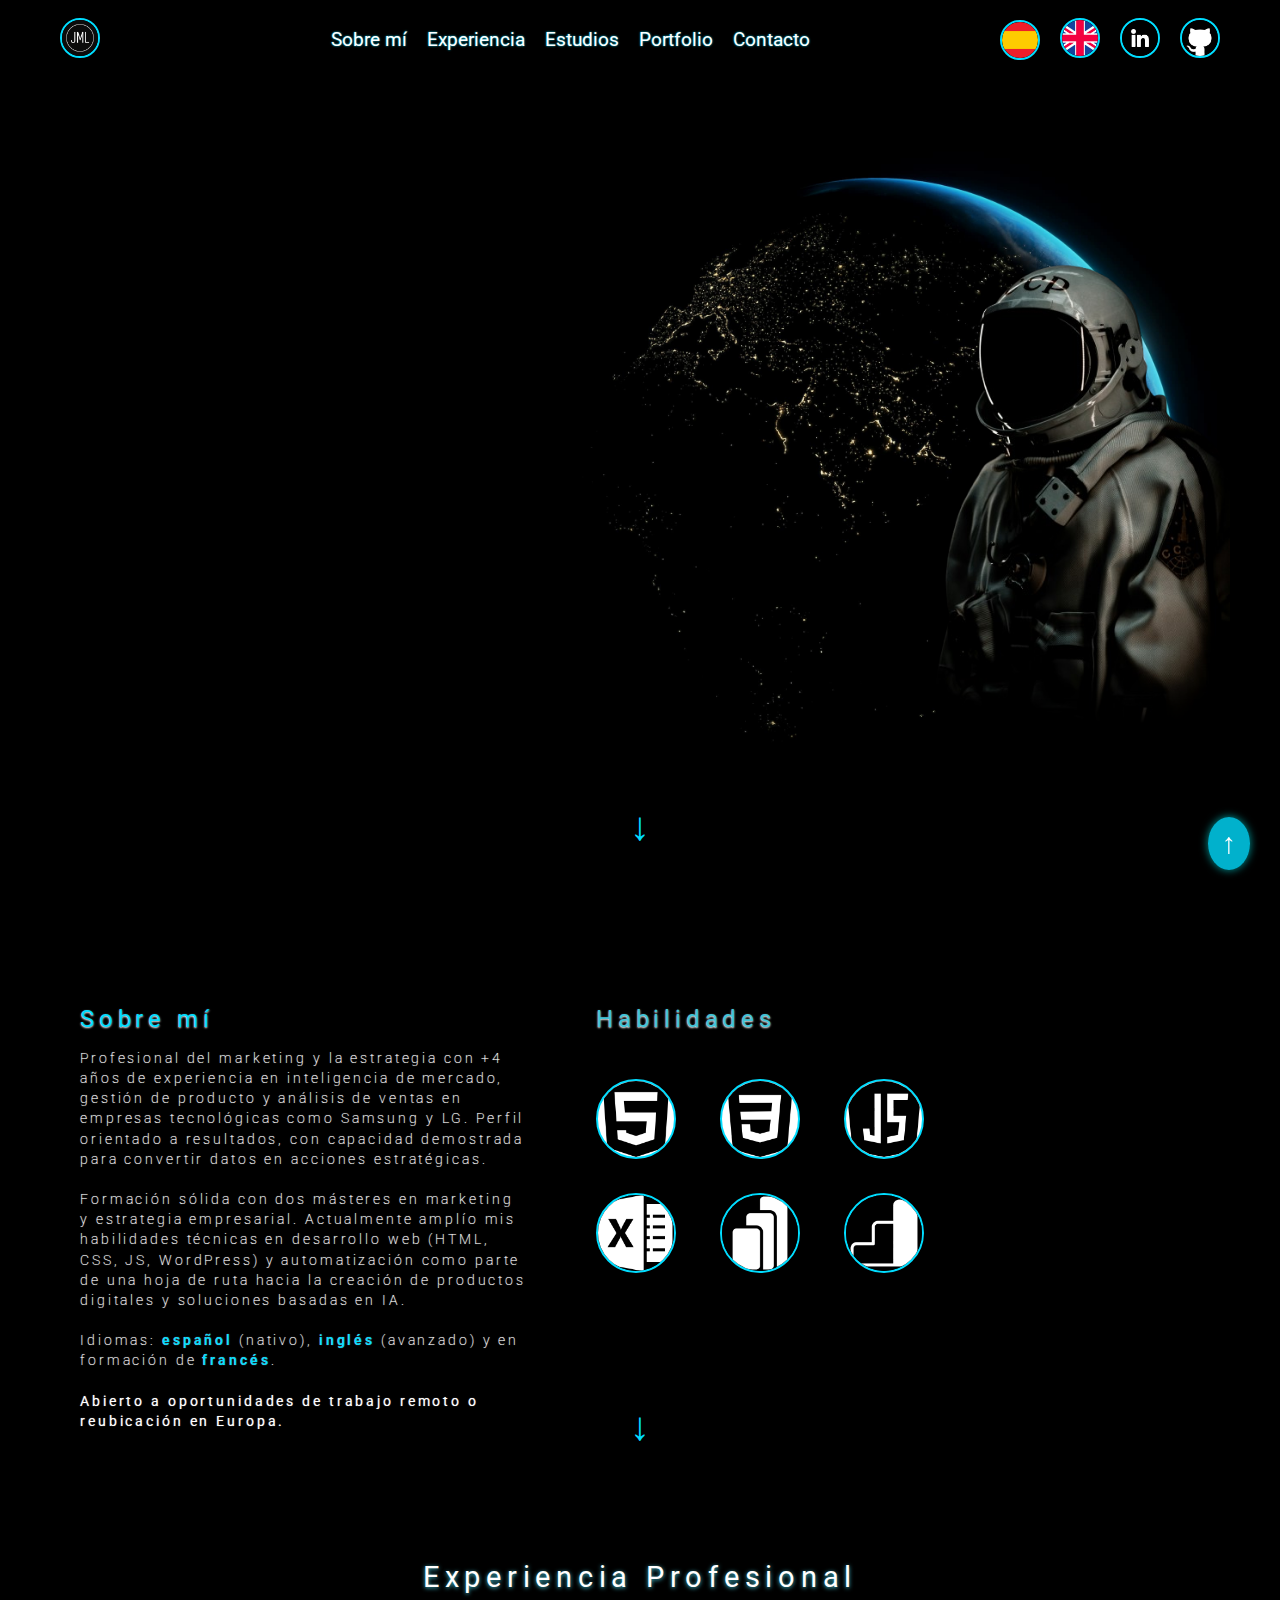
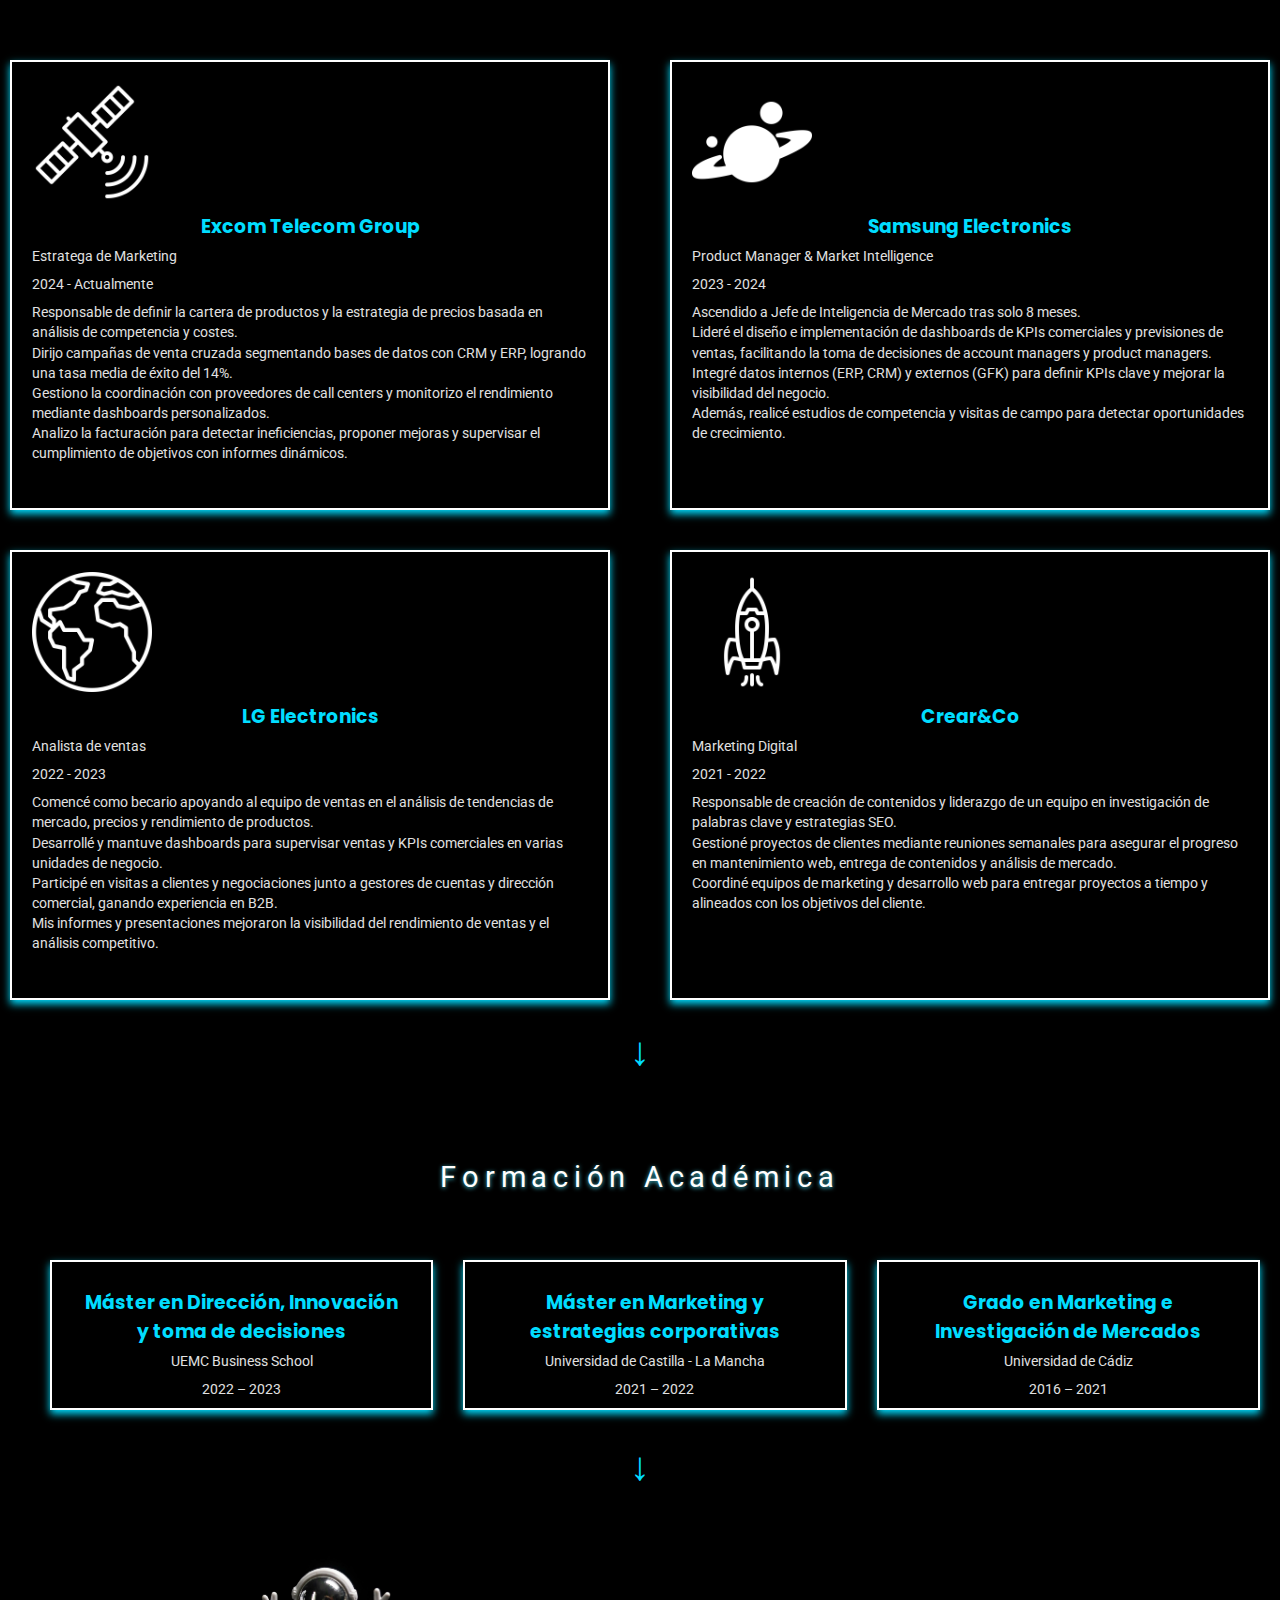
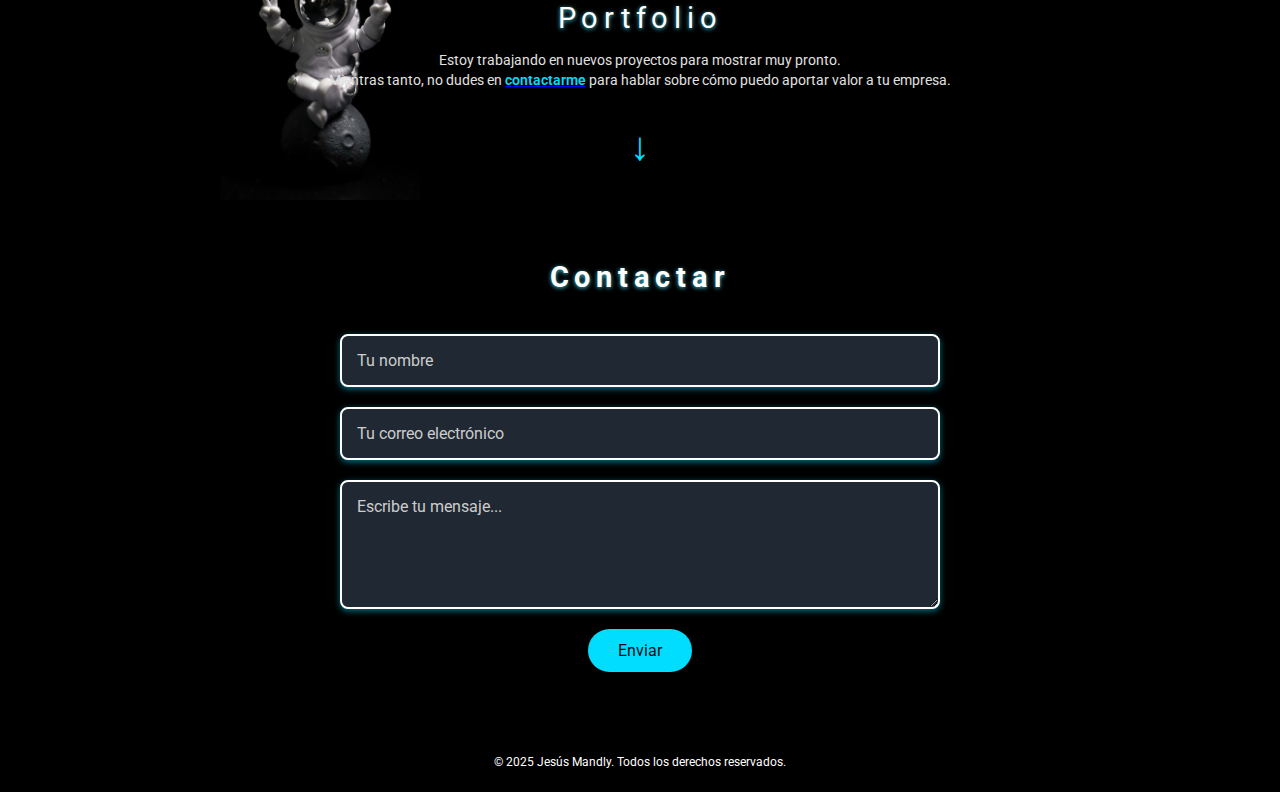
<file: index.html>
<!DOCTYPE html>
<html lang="es-ES" dir="ltr">
  <head>
    <meta charset="utf-8"/>
    <meta name="viewport" content="width=device-width, initial-scale=1.0"/>
    <meta name="theme-color" content="#000000"/>
    <title>Jesús Mandly Leal | CV</title>

    <link rel="preconnect" href="https://fonts.googleapis.com">
    <link rel="preconnect" href="https://fonts.gstatic.com" crossorigin>
    <link href="https://fonts.googleapis.com/css2?family=Poppins:ital,wght@0,100;0,200;0,300;0,400;0,500;0,600;0,700;0,800;0,900;1,100;1,200;1,300;1,400;1,500;1,600;1,700;1,800;1,900&family=Roboto:ital,wght@0,100..900;1,100..900&display=swap" rel="stylesheet">
    <link rel="stylesheet" type="text/css" href="css/cvjesusmandly.css"/>
    <link rel="icon" href="img/icons/jesúsmandlylealicono.png" type="image/x-icon"/>

    <meta name="description" content="Profesional del marketing y la estrategia con más de 4 años de experiencia en inteligencia de mercado, gestión de producto y análisis de ventas en compañías tecnológicas de primer nivel como Samsung y LG. Capacidad demostrada para analizar datos de rendimiento, detectar oportunidades de crecimiento y transformar los insights en acciones estratégicas." />
    <meta name="author" content="Jesús Mandly Leal"/>
    <meta name="keywords" content="Jesús Mandly Leal, CV, Market Intelligence, Product Manager, Marketing digital, Estrategias de marketing, Desarrollo web" />

    <meta property="og:title" content="Jesús Mandly Leal | CV" />
    <meta property="og:description" content="Estratega y analista de Marketing con +4 años de experiencia..." />
    <meta property="og:image" content="img/jesusmandly.png" />
    <meta property="og:url" content="#" />
    <meta property="og:type" content="website" />

  </head>
  
  <body>

      <header>
      <div class="icon_header">
        <img src="img/icons/jesúsmandlylealicono.png" alt="Logo de Jesús Mandly Leal" width="40"/>
      </div>

        <button class="menu-toggle" aria-label="Abrir menú de navegación" aria-expanded="false" aria-controls="main-navigation">☰</button>

      <div class="nav_header">
        <nav role="navigation" id="main-navigation">
          <div class="nav_menu">
          <ul>
            <li><a href="#sobremi" aria-label="Navega hacia la sección sobre mí del curriculum de Jesús Mandly">Sobre mí</a></li>
            <li><a href="#experiencia" aria-label="Navega hacia la sección experiencia del curriculum de Jesús Mandly">Experiencia</a></li>
            <li><a href="#estudios" aria-label="Navega hacia la sección estudios del curriculum de Jesús Mandly">Estudios</a></li>
            <li><a href="#portfolio" aria-label="Navega hacia la sección portfolio del curriculum de Jesús Mandly">Portfolio</a></li>
            <li><a href="#contactar" aria-label="Navega hacia la sección contactar del curriculum de Jesús Mandly">Contacto</a></li>
          </ul>
          </div>
        </nav>
      </div>

      <div class="socialicons_header">
        <img src="img/icons/espana.png" alt="bandera de España" width="40"/>
        <a href="EN-cvjesusmandly.html" target="_blank" rel="noopener noreferrer" aria-label="Traduce la web al inglés"><img src="img/icons/inglaterra.png" alt="bandera de Inglaterra" width="40"/></a>
        <a href="https://www.linkedin.com/in/jesusmandlyleal" target="_blank" rel="noopener noreferrer" aria-label="Navega hacia el perfil de Linkedin de Jesús Mandly Leal"><img src="img/icons/linkedin.png" alt="icono de linkedin" width="40"/></a>
        <a href="https://github.com/jesusmandly" target="_blank" rel="noopener noreferrer" aria-label="Navega hacia el perfil de Github de Jesús Mandly Leal"><img src="img/icons/github.png" alt="icono de Github" width="40"/></a>
      </div>
    </header>

    <main>
      <section id="inicio" class="herobox_inicio">
        <div class="textoandbuttons_hero">
        <h1>Hey, soy Jesús Mandly.</h1>
        <h2>Estratega de Marketing | Analista de datos | Desarrollo web</h2>
        <div class="hero_buttons">
          <a href="pdf/[ES] CV - Jesús Mandly Leal.pdf" aria-label="Descargar currículum español" class="boton_cv" download>Descargar CV (ES)</a>
          <a href="pdf/[EN] CV - Jesús Mandly Leal.pdf" aria-label="Descargar currículum inglés" class="boton_cv" download>Descargar CV (EN)</a>
          <a href="#contactar" aria-label="Navega hacia la sección contactar del curriculum de Jesús Mandly">Contactar</a>
        </div>
        </div>
        <div class="img_hero_astronaut">
          <img src="img/jesusmandly.png" alt="Foto de Jesús Mandly Leal con fondo espacial representando visión de futuro"/>
        </div>
        <a href="#sobremi" class="flecha_abajo_hero" aria-label="Navega hacia la sección Sobre mi">↓</a>
      </section> 
      <!-- FINAL DEL HERO Y DEL HEADER, COMIENZO DE LA SECCIÓN ABOUT ME -->
       <section id="sobremi">
          <div class="texto_sobremi">
            <h2>Sobre mí</h2>
              <p>Profesional del marketing y la estrategia con +4 años de experiencia en inteligencia de mercado, gestión de producto y análisis de ventas en empresas tecnológicas como Samsung y LG. Perfil orientado a resultados, con capacidad demostrada para convertir datos en acciones estratégicas.<br><br>

              Formación sólida con dos másteres en marketing y estrategia empresarial. Actualmente amplío mis habilidades técnicas en desarrollo web (HTML, CSS, JS, WordPress) y automatización como parte de una hoja de ruta hacia la creación de productos digitales y soluciones basadas en IA.<br><br>

              Idiomas: <span>español</span> (nativo), <span>inglés</span> (avanzado) y en formación de <span>francés</span>. <br><br><b>Abierto a oportunidades de trabajo remoto o reubicación en Europa.</b>
              </p>
           
          </div>
          <div class="habilidades_e_idiomas">
            <h2>Habilidades</h2>
            <div class="Iconos_lenguajesdesarrollo">
              <img src="img/icons/html.png" alt="Logo de HTML5" width="80"/>
              <img src="img/icons/css-3.png" alt="Logo de CSS" width="80"/>
              <img src="img/icons/java-script.png" alt="Logo de Javascript" width="80"/>
            </div>
            <div class="Iconos_herramientasanalisis">
              <img src="img/icons/excel.png" alt="Logo de Excel" width="80"/>
              <img src="img/icons/PowerBI.png" alt="Logo de PowerBI" width="80"/>
              <img src="img/icons/Google Analytics.png" alt="Logo de Google Analytics" width="80"/>
            </div>
          </div>
          <a href="#experiencia" class="flecha_abajo_sobremi" aria-label="Navega hacia la sección Experiencia">↓</a>
       </section>
       <!-- FINAL DE LA SECCIÓN ABOUT, COMIENZO DE LA SECCIÓN EXPERIENCIA -->
        <section id="experiencia">
          <h2>Experiencia Profesional</h2>
          <div class="grid_experiencia">
            <article class="card_experiencia_samsung">
             <img src="img/icons/Samsung.png" alt="Samsung Electronics"  loading="lazy">
             <div class="info_experiencia">
                <h3>Samsung Electronics</h3>
                <p class="puesto">Product Manager & Market Intelligence</p>
                <p class="fecha">2023 - 2024</p>
                <p class="descripcion">
                Ascendido a Jefe de Inteligencia de Mercado tras solo 8 meses. <br>
                Lideré el diseño e implementación de dashboards de KPIs comerciales y previsiones de ventas, facilitando la toma de decisiones de account managers y product managers. <br>
                Integré datos internos (ERP, CRM) y externos (GFK) para definir KPIs clave y mejorar la visibilidad del negocio. <br>
                Además, realicé estudios de competencia y visitas de campo para detectar oportunidades de crecimiento.
                </p>
              </div>
            </article>
            <article class="card_experiencia_lg">
              <img src="img/icons/LG.png" alt="LG Electronics"  loading="lazy">
              <div class="info_experiencia">
                <h3>LG Electronics</h3>
                <p class="puesto">Analista de ventas</p>
                <p class="fecha">2022 - 2023</p>
                <p class="descripcion">
                Comencé como becario apoyando al equipo de ventas en el análisis de tendencias de mercado, precios y rendimiento de productos.<br>
                Desarrollé y mantuve dashboards para supervisar ventas y KPIs comerciales en varias unidades de negocio.<br>
                Participé en visitas a clientes y negociaciones junto a gestores de cuentas y dirección comercial, ganando experiencia en B2B.<br>
                Mis informes y presentaciones mejoraron la visibilidad del rendimiento de ventas y el análisis competitivo.
                </p>
              </div>
            </article>
            <article class="card_experiencia_excom">
              <img src="img/icons/Excom.png" alt="Excom Telecom group"  loading="lazy">
              <div class="info_experiencia">
                <h3>Excom Telecom Group</h3>
                <p class="puesto">Estratega de Marketing</p>
                <p class="fecha">2024 - Actualmente</p>
                <p class="descripcion">
                Responsable de definir la cartera de productos y la estrategia de precios basada en análisis de competencia y costes.<br>
                Dirijo campañas de venta cruzada segmentando bases de datos con CRM y ERP, logrando una tasa media de éxito del 14%.<br>
                Gestiono la coordinación con proveedores de call centers y monitorizo el rendimiento mediante dashboards personalizados.<br>
                Analizo la facturación para detectar ineficiencias, proponer mejoras y supervisar el cumplimiento de objetivos con informes dinámicos.
                </p>
              </div>
            </article>
            <article class="card_experiencia_crear">
              <img src="img/icons/Crear&Co.png" alt="Crear&Co"  loading="lazy">
              <div class="info_experiencia">
                <h3>Crear&Co</h3>
                <p class="puesto">Marketing Digital</p>
                <p class="fecha">2021 - 2022</p>
                <p class="descripcion">
                Responsable de creación de contenidos y liderazgo de un equipo en investigación de palabras clave y estrategias SEO.<br>
                Gestioné proyectos de clientes mediante reuniones semanales para asegurar el progreso en mantenimiento web, entrega de contenidos y análisis de mercado.<br>
                Coordiné equipos de marketing y desarrollo web para entregar proyectos a tiempo y alineados con los objetivos del cliente.
                </p>
              </div>
            </article>
            <a href="#estudios" class="flecha_abajo_experiencia" aria-label="Navega hacia la sección Estudios">↓</a>
        </section>

        <section id="estudios">
          <h2>Formación Académica</h2>
          <div class="grid_estudios">
            <div class="card_estudio_1">
              <h3>Máster en Dirección, Innovación y toma de decisiones</h3>
              <p>UEMC Business School</p>
              <p class="año">2022 – 2023</p>
            </div>
            <div class="card_estudio_2">
              <h3>Máster en Marketing y estrategias corporativas</h3>
              <p>Universidad de Castilla - La Mancha</p>
              <p class="año">2021 – 2022</p>
            </div>
            <div class="card_estudio_3">
              <h3>Grado en Marketing e Investigación de Mercados</h3>
              <p>Universidad de Cádiz</p>
              <p class="año">2016 – 2021</p>
            </div>
          </div>
          <a href="#portfolio" class="flecha_abajo_estudios" aria-label="Navega hacia la sección Portfolio">↓</a>
        </section>

        <section id="portfolio">
          <h2>Portfolio</h2>
          <p>Estoy trabajando en nuevos proyectos para mostrar muy pronto.<br>Mientras tanto, no dudes en <a href="#contactar"><span>contactarme</span></a> para hablar sobre cómo puedo aportar valor a tu empresa.</p>
        <a href="#contactar" class="flecha_abajo_portfolio" aria-label="Navega hacia la sección Contactar">↓</a>
        </section>

        <section id="contactar">
          <h2>Contactar</h2>
          <form action="https://formspree.io/f/mpwrljlp" method="POST">
            <input type="text" name="name" placeholder="Tu nombre" required autocomplete="nombre">
            <input type="email" name="email" placeholder="Tu correo electrónico" required autocomplete="correo electrónico">
            <textarea name="message" rows="5" placeholder="Escribe tu mensaje..." required></textarea>
            <button type="submit">Enviar</button>
          </form>
        </section>

    </main>

    <a href="#inicio" class="flecha_arriba" aria-label="Volver arriba">
      ↑
    </a>
    
    <footer>
      <p><small>&copy; 2025 Jesús Mandly. Todos los derechos reservados.</small></p>
    </footer>

    <script>
      const toggle = document.querySelector('.menu-toggle');
      const nav = document.querySelector('.nav_header nav');

      toggle.addEventListener('click', () => {
      const isActive = nav.classList.toggle('active');
      toggle.setAttribute('aria-expanded', isActive);
      });
    </script>
  </body>

</html>
</file>
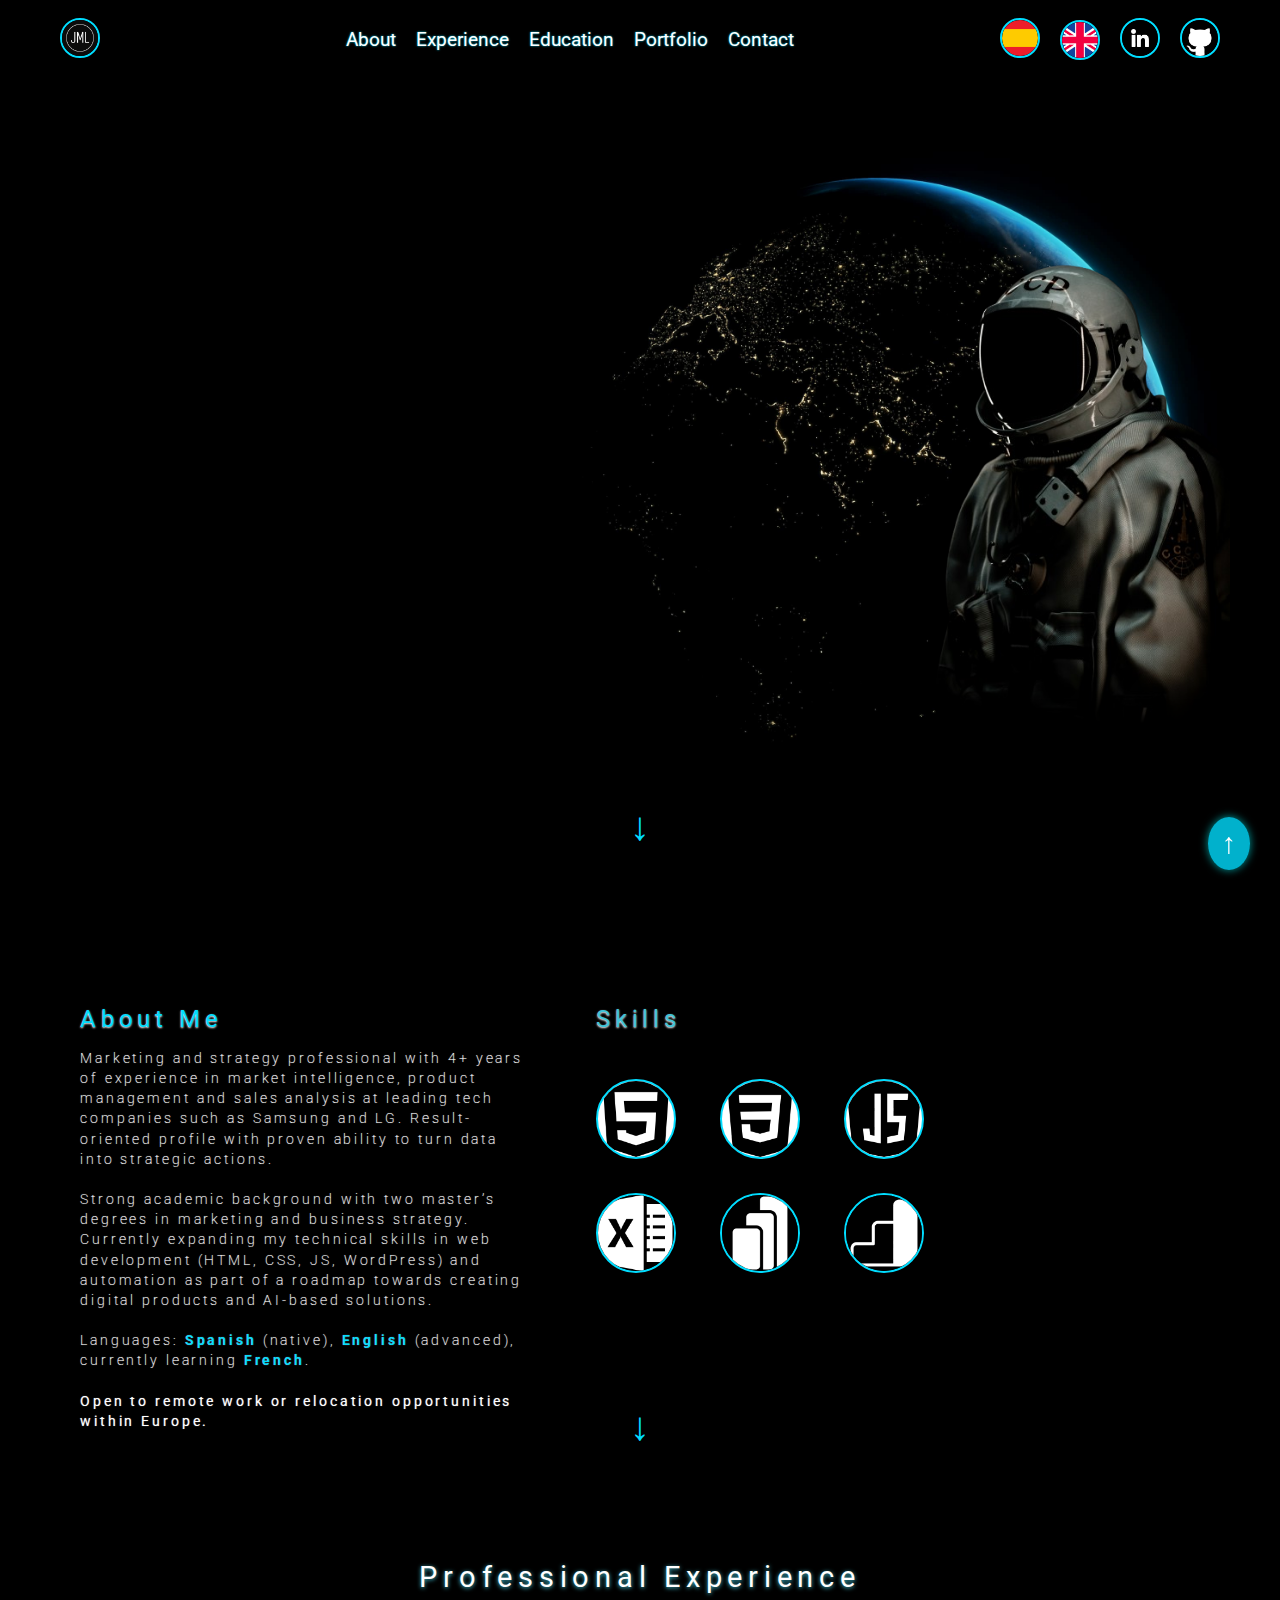
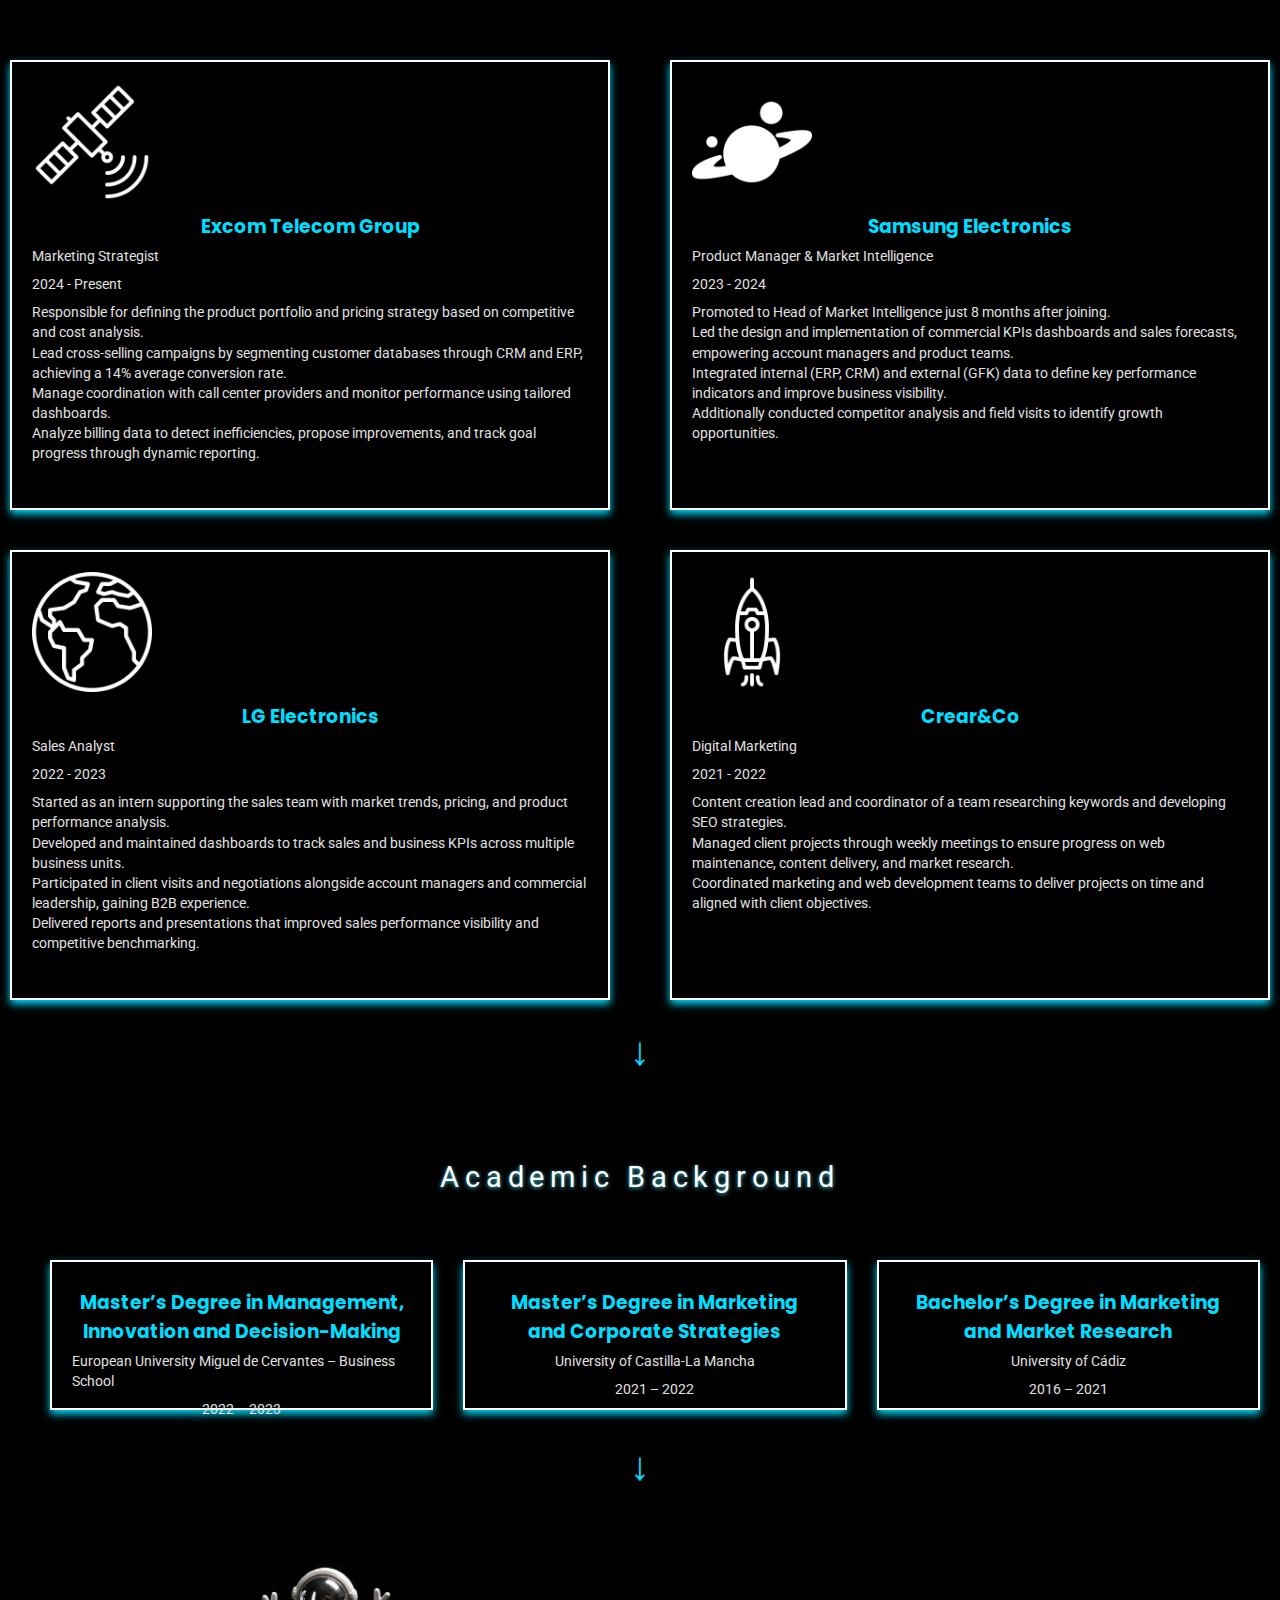
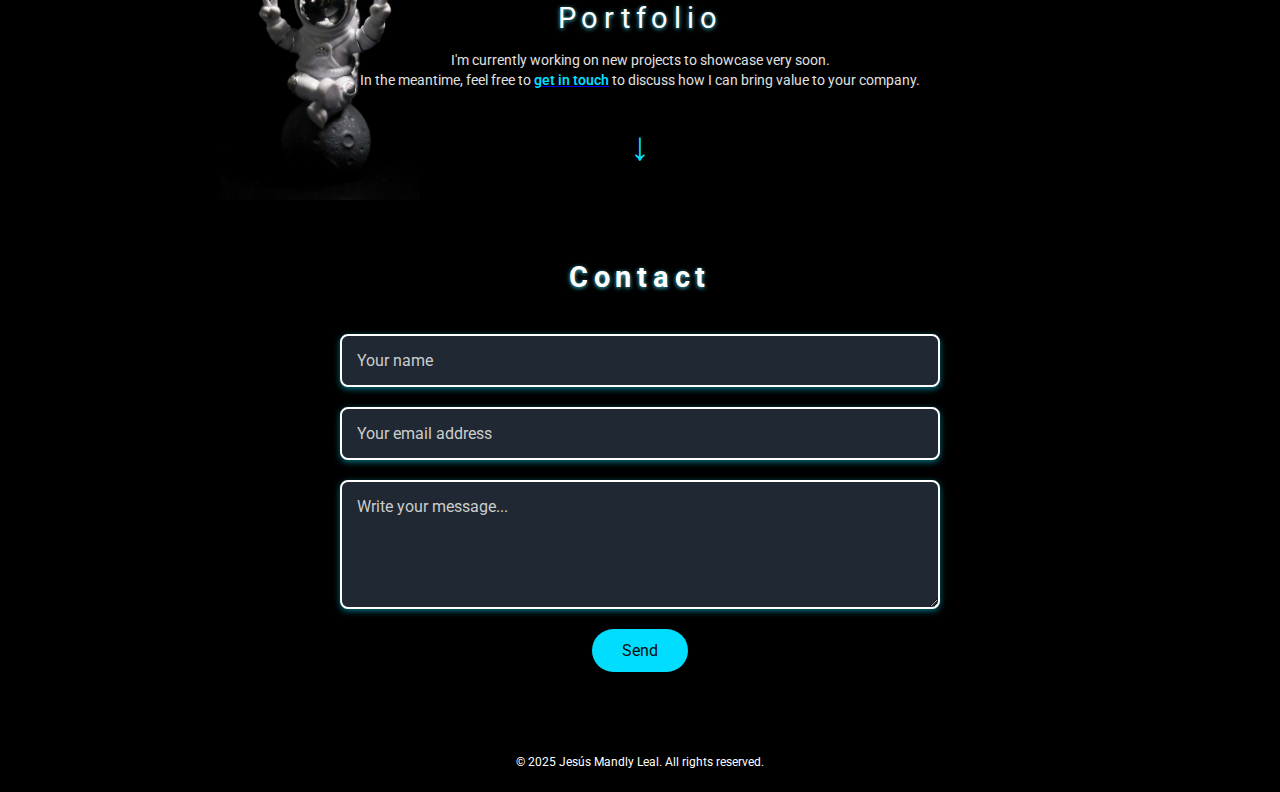
<file: EN-cvjesusmandly.html>
<!DOCTYPE html>
<html lang="en" dir="ltr">
  <head>
    <meta charset="utf-8"/>
    <meta name="viewport" content="width=device-width, initial-scale=1.0"/>
    <meta name="theme-color" content="#000000"/>
    <title>Jesús Mandly Leal | CV</title>

    <link rel="preconnect" href="https://fonts.googleapis.com">
    <link rel="preconnect" href="https://fonts.gstatic.com" crossorigin>
    <link href="https://fonts.googleapis.com/css2?family=Poppins:ital,wght@0,100;0,200;0,300;0,400;0,500;0,600;0,700;0,800;0,900;1,100;1,200;1,300;1,400;1,500;1,600;1,700;1,800;1,900&family=Roboto:ital,wght@0,100..900;1,100..900&display=swap" rel="stylesheet">
    <link rel="stylesheet" type="text/css" href="css/cvjesusmandly.css"/>
    <link rel="icon" href="img/icons/jesúsmandlylealicono.png" type="image/x-icon"/>

    <meta name="description" content="Marketing and strategy professional with over 4 years of experience in market intelligence, product management, and sales analysis at top tech companies like Samsung and LG. Proven ability to analyze performance data, identify growth opportunities, and turn insights into strategic actions." />
    <meta name="author" content="Jesús Mandly Leal"/>
    <meta name="keywords" content="Jesús Mandly Leal, CV, Market Intelligence, Product Manager, Digital Marketing, Marketing Strategies, Web Development" />
  
    <meta property="og:title" content="Jesús Mandly Leal | CV" />
    <meta property="og:description" content="Marketing and strategy professional with 4+ years of experience..." />
    <meta property="og:image" content="img/jesusmandly.png" />
    <meta property="og:url" content="#" />
    <meta property="og:type" content="website" />

  </head>
  
  <body>

      <header>
      <div class="icon_header">
        <img src="img/icons/jesúsmandlylealicono.png" alt="Jesús Mandly Leal logo" width="40"/>
      </div>

        <button class="menu-toggle" aria-label="Open navigation menu" aria-expanded="false" aria-controls="main-navigation">☰</button>

      <div class="nav_header">
        <nav role="navigation" id="main-navigation">
          <div class="nav_menu">
          <ul>
            <li><a href="#sobremi" aria-label="Navigate to the about section of Jesús Mandly's resume">About</a></li>
            <li><a href="#experiencia" aria-label="Navigate to the experience section of Jesús Mandly's resume">Experience</a></li>
            <li><a href="#estudios" aria-label="Navigate to the education section of Jesús Mandly's resume">Education</a></li>
            <li><a href="#portfolio" aria-label="Navigate to the portfolio section of Jesús Mandly's resume">Portfolio</a></li>
            <li><a href="#contactar" aria-label="Navigate to the contact section of Jesús Mandly's resume">Contact</a></li>
          </ul>
          </div>
        </nav>
      </div>

      <div class="socialicons_header">
        <a href="index.html" target="_blank" rel="noopener noreferrer" aria-label="Translate website to Spanish"><img src="img/icons/espana.png" alt="Spanish flag" width="40"/></a>
        <img src="img/icons/inglaterra.png" alt="English flag" width="40"/>
        <a href="https://www.linkedin.com/in/jesusmandlyleal" target="_blank" rel="noopener noreferrer" aria-label="Go to Jesús Mandly Leal's LinkedIn profile"><img src="img/icons/linkedin.png" alt="Linkedin icon" width="40"/></a>
        <a href="https://github.com/jesusmandly" target="_blank" rel="noopener noreferrer" aria-label="Go to Jesús Mandly Leal's Github profile"><img src="img/icons/github.png" alt="Github icon" width="40"/></a>
      </div>
    </header>

    <main>
      <section id="inicio" class="herobox_inicio">
        <div class="textoandbuttons_hero">
        <h1>Hello, I'm Jesús Mandly.</h1>
        <h2>Marketing Strategist | Data Analyst | Web Developer</h2>
        <div class="hero_buttons">
          <a href="pdf/[ES] CV - Jesús Mandly Leal.pdf" aria-label="Download CV in Spanish" class="boton_cv" download>Download CV (ES)</a>
          <a href="pdf/[EN] CV - Jesús Mandly Leal.pdf" aria-label="Download CV in English" class="boton_cv" download>Download CV (EN)</a>
          <a href="#contactar" aria-label="Navigate to the contact section of Jesús Mandly's resume">Contact</a>
        </div>
        </div>
        <div class="img_hero_astronaut">
          <img src="img/jesusmandly.png" alt="Foto de Jesús Mandly Leal con fondo espacial representando visión de futuro"/>
        </div>
        <a href="#sobremi" class="flecha_abajo_hero" aria-label="Scroll down to the About section">↓</a>
      </section> 
      <!-- FINAL DEL HERO Y DEL HEADER, COMIENZO DE LA SECCIÓN ABOUT ME -->
       <section id="sobremi">
          <div class="texto_sobremi">
            <h2>About Me</h2>
             <p>
              Marketing and strategy professional with 4+ years of experience in market intelligence, product management and sales analysis at leading tech companies such as Samsung and LG. Result-oriented profile with proven ability to turn data into strategic actions.<br><br>

              Strong academic background with two master’s degrees in marketing and business strategy. Currently expanding my technical skills in web development (HTML, CSS, JS, WordPress) and automation as part of a roadmap towards creating digital products and AI-based solutions.<br><br>

              Languages: <span>Spanish</span> (native), <span>English</span> (advanced), currently learning <span>French</span>. <br><br><b>Open to remote work or relocation opportunities within Europe.</b>
            </p>
           
          </div>
          <div class="habilidades_e_idiomas">
            <h2>Skills</h2>
            <div class="Iconos_lenguajesdesarrollo">
              <img src="img/icons/html.png" alt="Logo de HTML5" width="80"/>
              <img src="img/icons/css-3.png" alt="Logo de CSS" width="80"/>
              <img src="img/icons/java-script.png" alt="Logo de Javascript" width="80"/>
            </div>
            <div class="Iconos_herramientasanalisis">
              <img src="img/icons/excel.png" alt="Logo de Excel" width="80"/>
              <img src="img/icons/PowerBI.png" alt="Logo de PowerBI" width="80"/>
              <img src="img/icons/Google Analytics.png" alt="Logo de Google Analytics" width="80"/>
            </div>
          </div>
          <a href="#experiencia" class="flecha_abajo_sobremi" aria-label="Scroll down to the Experience section">↓</a>
       </section>
       <!-- FINAL DE LA SECCIÓN ABOUT, COMIENZO DE LA SECCIÓN EXPERIENCIA -->
        <section id="experiencia">
          <h2>Professional Experience</h2>
          <div class="grid_experiencia">
            <article class="card_experiencia_excom">
              <img src="img/icons/Excom.png" alt="Excom Telecom group" loading="lazy"/>
              <div class="info_experiencia">
                <h3>Excom Telecom Group</h3>
                <p class="puesto">Marketing Strategist</p>
                <p class="fecha">2024 - Present</p>
                <p class="descripcion">
                Responsible for defining the product portfolio and pricing strategy based on competitive and cost analysis. <br>
                Lead cross-selling campaigns by segmenting customer databases through CRM and ERP, achieving a 14% average conversion rate. <br>
                Manage coordination with call center providers and monitor performance using tailored dashboards. <br>
                Analyze billing data to detect inefficiencies, propose improvements, and track goal progress through dynamic reporting.
                </p>
              </div>
            </article>
            <article class="card_experiencia_samsung">
             <img src="img/icons/Samsung.png" alt="Samsung Electronics" loading="lazy"/>
             <div class="info_experiencia">
                <h3>Samsung Electronics</h3>
                <p class="puesto">Product Manager & Market Intelligence</p>
                <p class="fecha">2023 - 2024</p>
                <p class="descripcion">
                Promoted to Head of Market Intelligence just 8 months after joining. <br>
                Led the design and implementation of commercial KPIs dashboards and sales forecasts, empowering account managers and product teams. <br>
                Integrated internal (ERP, CRM) and external (GFK) data to define key performance indicators and improve business visibility. <br>
                Additionally conducted competitor analysis and field visits to identify growth opportunities.
                </p>
              </div>
            </article>
            <article class="card_experiencia_lg">
              <img src="img/icons/LG.png" alt="LG Electronics" loading="lazy"/>
              <div class="info_experiencia">
                <h3>LG Electronics</h3>
                <p class="puesto">Sales Analyst</p>
                <p class="fecha">2022 - 2023</p>
                <p class="descripcion">
                Started as an intern supporting the sales team with market trends, pricing, and product performance analysis. <br>
                Developed and maintained dashboards to track sales and business KPIs across multiple business units. <br>
                Participated in client visits and negotiations alongside account managers and commercial leadership, gaining B2B experience. <br>
                Delivered reports and presentations that improved sales performance visibility and competitive benchmarking.
                </p>
              </div>
            </article>
            <article class="card_experiencia_crear">
              <img src="img/icons/Crear&Co.png" alt="Crear&Co" loading="lazy"/>
              <div class="info_experiencia">
                <h3>Crear&Co</h3>
                <p class="puesto">Digital Marketing</p>
                <p class="fecha">2021 - 2022</p>
                <p class="descripcion">
                Content creation lead and coordinator of a team researching keywords and developing SEO strategies. <br>
                Managed client projects through weekly meetings to ensure progress on web maintenance, content delivery, and market research. <br>
                Coordinated marketing and web development teams to deliver projects on time and aligned with client objectives.
                </p>
              </div>
            </article>
            <a href="#estudios" class="flecha_abajo_experiencia" aria-label="Scroll down to the Education section">↓</a>
        </section>

        <section id="estudios">
          <h2>Academic Background</h2>
          <div class="grid_estudios">
            <div class="card_estudio_1">
              <h3>Master’s Degree in Management, Innovation and Decision-Making</h3>
              <p>European University Miguel de Cervantes – Business School</p>
              <p class="año">2022 – 2023</p>
            </div>
            <div class="card_estudio_2">
              <h3>Master’s Degree in Marketing and Corporate Strategies</h3>
              <p>University of Castilla-La Mancha</p>
              <p class="año">2021 – 2022</p>
            </div>
            <div class="card_estudio_3">
              <h3>Bachelor’s Degree in Marketing and Market Research</h3>
              <p>University of Cádiz</p>
              <p class="año">2016 – 2021</p>
            </div>
          </div>
          <a href="#portfolio" class="flecha_abajo_estudios" aria-label="Scroll down to the Portfolio section">↓</a>
        </section>

        <section id="portfolio">
          <h2>Portfolio</h2>
          <p>I'm currently working on new projects to showcase very soon.<br>In the meantime, feel free to <a href="#contactar"><span>get in touch</span></a> to discuss how I can bring value to your company.</p>
        <a href="#contactar" class="flecha_abajo_portfolio" aria-label="Scroll down to the Contact section">↓</a>
        </section>

        <section id="contactar">
          <h2>Contact</h2>
          <form id="contactForm" action="https://formspree.io/f/mpwrljlp" method="POST">
              <!-- Honeypot, campo oculto -->
            <input type="text" name="website" style="display:none" tabindex="-1" autocomplete="off" />
            <input type="text" name="name" placeholder="Your name" required autocomplete="name">
            <input type="email" name="email" placeholder="Your email address" required autocomplete="email">
            <textarea name="message" rows="5" placeholder="Write your message..." required></textarea>
            <button type="submit" aria-label="Send your message">Send</button>
            <div id="formMessage" role="alert" style="display:none; margin-top:1em;"></div>
          </form>
        </section>

    </main>

    <a href="#inicio" class="flecha_arriba" aria-label="Back to top">
      ↑
    </a>
    
    <footer>
      <p><small>&copy; 2025 Jesús Mandly Leal. All rights reserved.</small></p>
    </footer>

    <script>
      const toggle = document.querySelector('.menu-toggle');
      const nav = document.querySelector('.nav_header nav');

      toggle.addEventListener('click', () => {
      const isActive = nav.classList.toggle('active');
      toggle.setAttribute('aria-expanded', isActive);
      }); 
    </script>
        <script>
      const form = document.getElementById('contactForm');
      const messageBox = document.getElementById('formMessage');

      form.addEventListener('submit', function(event) {
      event.preventDefault(); // Evita que se recargue la página

      const formData = new FormData(form);

      fetch(form.action, {
      method: form.method,
      body: formData,
      headers: { 'Accept': 'application/json' }
    })
    .then(response => {
      if (response.ok) {
        messageBox.style.display = 'block';
        messageBox.style.color = 'green';
        messageBox.textContent = 'Thank you for your message! I will get back to you soon.';
        form.reset();
      } else {
        messageBox.style.display = 'block';
        messageBox.style.color = 'red';
        messageBox.textContent = 'Oops, there was a problem submitting the form. Please try again later.';
      }
    })
    .catch(() => {
      messageBox.style.display = 'block';
      messageBox.style.color = 'red';
      messageBox.textContent = 'Oops, a network error occurred. Please try again later.';
    });
  });
</script>
  </body>

</html>
</file>
<file: css/cvjesusmandly.css>
html {
  scroll-behavior: smooth;
}

* {
  box-sizing: border-box;
  margin: 0;
}

:root {
  --font-principal: 'Poppins', sans-serif;
  --font-secundaria: 'Roboto', sans-serif;
  --color-texto: #1a1a1a;
  --color-acento: rgb(1, 221, 255);
  --color-fondo: #ffffff;
}

h1, h2, h3 {
  font-family: var(--font-principal);
}

body {
  color: var(--color-texto);
  background-color: black;
}

/*Comienza el header */

header {
  display: flex;
  justify-content: space-between;
  align-items: center;
  height: 80px;
  position: sticky;
}

.icon_header {
  margin-left: 60px;
}

.icon_header img {
  border-radius: 50%;
  border: solid 2px rgb(1, 221, 255);
  border-radius: 50%;
}

.nav_header ul {
  display: flex;
  gap:20px;
  list-style: none;
}

.nav_header ul li a {
  display: inline-block;
  text-decoration: none;
  font-family: var(--font-secundaria);
  font-weight: 400;
  font-size: 1.2em;
  color: rgb(255, 255, 255);
  text-shadow: 0px 0px 2px rgb(1, 221, 255);
  border-bottom: solid 1px transparent;
  transition: color 0.3s ease;
}

.nav_header ul li a:hover {
  color:rgb(1, 221, 255);
}

.socialicons_header {
  display: flex;
  align-items: center;
  justify-content: center;
  gap: 20px;
  margin-right: 60px;
}

.socialicons_header img {
  border: solid 2px rgb(1, 221, 255);
  border-radius: 50%;
  transition: transform 0.3s ease;
}

.socialicons_header img:hover {
  transform: scale(1.2);
}

.menu-toggle {
  display: none;
  font-size: 2rem;
  background: none;
  color: #fff;
  border: none;
  cursor: pointer;
  z-index: 2000;
}

/*Comienza el HERO */

.herobox_inicio {
  background-image: url(../img/CVjesusmandly.jpg);
  background-position: right;
  background-size: contain;
  background-repeat: no-repeat;
  display: flex;
  justify-content: space-between;
  align-items: center;
  gap: 40px;
  position: relative;
  height: 800px;
}

.flecha_abajo_hero {
  position: absolute;
  bottom: 30px;
  left: 50%;
  transform: translateX(-50%);
  font-size: 2.5em;
  color: rgb(1, 221, 255);
  text-decoration: none;
  animation: bounce 2s infinite;
  transition: color 0.3s;
}

.flecha_abajo_hero:hover {
  color: white;
}


.textoandbuttons_hero {
  flex: 2;
  display: flex;
  flex-direction: column;
  justify-content: center;
  margin-left: 100px;
}

.herobox_inicio h1 { 
  color: rgb(1, 221, 255); 
  font-size: 3em; 
  font-weight: 300; 
  letter-spacing: 0.3em; 
  text-shadow: 0px 2px 2px rgb(255, 255, 255); 
  margin-bottom: 16px;
  animation: fadeIn 1s ease forwards;
  opacity: 0;
} 

.herobox_inicio h2 { 
  color: rgb(255, 255, 255); 
  font-family: var(--font-secundaria); 
  font-size: 1.5em; 
  font-weight: 400; 
  letter-spacing: 0.2em; 
  text-shadow: 0px 1px 1px rgb(152, 152, 152); 
  margin-bottom: 16px;
  animation: fadeIn 1s ease forwards;
  animation-delay: 0.4s;
  opacity: 0;
} 


.hero_buttons {  
  display: flex; 
  gap: 20px;
  align-items: center;
  color: rgb(1, 221, 255); 
  font-family: var(--font-secundaria);
  letter-spacing: 0.2em;
  animation: fadeIn 1s ease forwards;
  animation-delay: 0.8s;
  opacity: 0;
}


@keyframes fadeIn {
  from {
    opacity: 0;
    transform: translateY(40px);
  }
  to {
    opacity: 1;
    transform: translateY(0);
  }
}

.hero_buttons a {
  display: inline-block;
  text-decoration: none;
  padding: 10px 20px;
  background-color: transparent;
  color: white;
  border: solid 2px rgb(1, 221, 255);
  border-radius: 8px;
  font-family: var(--font-secundaria);
  font-weight: 600;
  font-size: 1rem;
  cursor: pointer;
  box-shadow: 0 4px 6px rgba(122, 219, 230, 0.2);
  text-align: center;
  transition: background-color 0.3s ease, transform 0.2s ease;
}

.hero_buttons a:hover {
  background-color: rgb(1, 221, 255);
  transform: scale(1.03);
}


.img_hero_astronaut {
  flex: 1;
  display: flex;
  justify-content: center;
  align-items: center;
}

.img_hero_astronaut img {
  max-width: 100%;
  max-height: 600px;
  mask-image: linear-gradient(black 90%, transparent);
  margin-right: 100px;
}

/* 📱 Responsive design para tablets y móviles */
@media (max-width: 1024px) {
  .herobox_inicio {
    flex-direction: column;
    justify-content: center;
    height: auto;
    padding: 60px 20px;
  }

  .textoandbuttons_hero {
    margin-left: 0;
    align-items: center;
    text-align: center;
  }

  .herobox_inicio h1 {
    font-size: 2.5em;
  }

  .herobox_inicio h2 {
    font-size: 1.2em;
  }

  .hero_buttons {
    flex-direction: row;
    gap: 10px;
  }
  

  .img_hero_astronaut {
    margin-top: 0px;
    margin-right: 0;
  }

  .img_hero_astronaut img {
    max-height: 400px;
    margin-right: 0;
  }
}

/*Dispositivo tablets*/

@media (max-width: 768px) {
  header {
    flex-direction: row;
    height: auto;
    padding: 20px 0;
    gap: 10px;
  }


  .icon_header {
    margin-left: 10px;
  }

  .nav_header ul {
    flex-direction: row;
    gap: 10px;
  }

  .socialicons_header {
    margin-right: 10px;
    gap: 10px;
  }

  .nav_header ul li a {
    font-size: 1em;
  }

  .herobox_inicio h1 {
    font-size: 1.8em;
  }

  .herobox_inicio h2 {
    font-size: 1em;
  }

    .hero_buttons a {
    font-size: 0.8em;
  }

  .img_hero_astronaut img {
    max-height: 300px;
  }
}

/*Dispositivo móvil*/

@media (max-width: 580px) {

  .herobox_inicio {
    display: absolute;
    z-index: 0;
  }

  .herobox_inicio h1 {
    font-size: 1.5em;
    letter-spacing: 0.1em;
    margin-bottom: 20px;
    text-shadow: 0px 0.5px 3px #ffffff;
  }

  .herobox_inicio h2 {
    font-size: 0.8em;
    margin-bottom: 20px;
    text-shadow: 0px 0.5px 3px #969696;
  }

  .hero_buttons a {
    padding: 4px 4px;
    font-size: 0.6rem;
    height: 34px;
    align-content: center;
  }

    .menu-toggle {
    display: block;
    position: absolute;
    top: 20px;
    right: 20px;
  }

  header {
    position: relative;
    justify-items: space-between;
    align-items: center;
  }

.nav_header nav { 
  display: none; 
  position: absolute; 
  top: 60px; 
  left: 0; 
  width: 100%; 
  background-color: #000; 
  padding: 20px 0; 
  z-index: 1000; 
  text-align: center; 
}

  .nav_header nav.active {
    display: block;
    z-index: 2000;
  }

  .nav_menu ul {
    flex-direction: column;
    gap: 10px;
  }

  .socialicons_header {
    display: inline;
    margin-right: 80px;
  }
}

/* FINAL DE LA SECCIÓN PANTALLA INICIO, COMIENZA LA PANTALLA SOBRE MÍ */

#sobremi {
  height: 600px;
  display: flex;
  align-items: center;
  position: relative;
}

.flecha_abajo_sobremi {
  position: absolute;
  bottom: 30px;
  left: 50%;
  transform: translateX(-50%);
  font-size: 2.5em;
  color: rgb(1, 221, 255);
  text-decoration: none;
  animation: bounce 2s infinite;
  transition: color 0.3s;
}

.flecha_abajo_sobremi:hover {
  color: white;
}

.texto_sobremi {
  flex: 1;
  justify-content: center;
  align-items: center;
  margin-left: 80px;
  height: 350px;
}

.texto_sobremi h2 {
  color: rgb(1, 221, 255);
  text-align: justify;
  font-family: var(--font-secundaria); 
  font-size: 1.5em; 
  font-weight: 400; 
  letter-spacing: 0.2em; 
  text-shadow: 0px 1px 2px rgb(255, 255, 255); 
  margin-bottom: 16px;
}

.texto_sobremi p {
  color: rgb(255, 255, 255); 
  font-family: var(--font-secundaria); 
  font-size: 0.9em; 
  font-weight: 200; 
  letter-spacing: 0.2em; 
  text-shadow: 0px 0px 1px rgb(152, 152, 152); 
  margin-bottom: 16px;
  padding-right: 10px;

}

.habilidades_e_idiomas {
  height: 350px;
  flex: 1.5;
  margin-left: 60px;
}

.habilidades_e_idiomas h2 {
  color: rgb(64, 196, 216);
  text-align: justify;
  font-family: var(--font-secundaria); 
  font-size: 1.5em; 
  font-weight: 400; 
  letter-spacing: 0.2em; 
  text-shadow: 0px 1px 2px rgb(255, 255, 255); 
  margin-bottom: 16px;
}

.Iconos_lenguajesdesarrollo{
  align-items: center;
  justify-content: center;
}

.Iconos_lenguajesdesarrollo img {
  margin-top: 30px;
  margin-right: 40px;
  border: solid 2px rgb(1, 221, 255);
  border-radius: 50%;
  background-color: white;
  
}

.Iconos_herramientasanalisis img {
  margin-top: 30px;
  margin-right: 40px;
  border: solid 2px rgb(1, 221, 255);
  border-radius: 50%;
  
}

@media (max-width: 1024px) {
  #sobremi {
    flex-direction: column;
    height: auto;
    padding: 40px 40px;
  }

  .texto_sobremi,
  .habilidades_e_idiomas {
    margin-left: 0;
    margin-top: 20px;
    height: auto;
    width: 100%;
    text-align: center;
  }

  .texto_sobremi h2,
  .habilidades_e_idiomas h2 {
    font-size: 1.3em;
    text-align: center;
  }

  .texto_sobremi p {
    padding: 0 20px;
    font-size: 1em;
    letter-spacing: 0.1em;
  }

  .Iconos_lenguajesdesarrollo,
  .Iconos_herramientasanalisis {
    display: flex;
    flex-wrap: wrap;
    justify-content: center;
    gap: 20px;
  }

  .Iconos_lenguajesdesarrollo img,
  .Iconos_herramientasanalisis img {
    width: 70px;
    height: 70px;
    margin: 10px;
  }
}

@media (max-width: 768px) {
  #sobremi {
    flex-direction: column;
    height: auto;
    padding: 30px 20px;
  }

    .flecha_abajo_sobremi {
    display: none;
  }

  .texto_sobremi,
  .habilidades_e_idiomas {
    margin-left: 0;
    margin-top: 20px;
    height: auto;
    width: 100%;
    text-align: center;
  }

  .texto_sobremi h2,
  .habilidades_e_idiomas h2 {
    font-size: 1.2em;
    text-align: center;
  }

  .texto_sobremi p {
    font-size: 0.95em;
    padding: 0 15px;
  }

  .Iconos_lenguajesdesarrollo img,
  .Iconos_herramientasanalisis img {
    width: 60px;
    height: 60px;
    margin: 8px;
  }
}

@media (max-width: 580px) {
  #sobremi {
    flex-direction: column;
    height: auto;
    padding: 20px 10px;
  }

   .flecha_abajo_sobremi {
    display: none;
  }

  .texto_sobremi,
  .habilidades_e_idiomas {
    margin-left: 0;
    margin-top: 20px;
    height: auto;
    width: 100%;
    text-align: center;
  }

  .texto_sobremi h2,
  .habilidades_e_idiomas h2 {
    font-size: 1em;
    letter-spacing: 0.05em;
  }

  .texto_sobremi p {
    font-size: 0.85em;
    padding: 0 10px;
  }

  .Iconos_lenguajesdesarrollo img,
  .Iconos_herramientasanalisis img {
    width: 50px;
    height: 50px;
    margin: 6px;
  }
}

/*TERMINA LA SECCIÓN SOBRE MÍ. COMIENZA SECCIÓN EXPERIENCIA */

#experiencia {
  padding: 20px 20px 50px 20px; /* da espacio interior */
  overflow: auto;
  position: relative
}

.flecha_abajo_experiencia:hover {
  color: white;
}

.flecha_abajo_experiencia {
  position: absolute;
  bottom: 5px;
  left: 50%;
  transform: translateX(-50%);
  font-size: 2.5em;
  color: rgb(1, 221, 255);
  text-decoration: none;
  animation: bounce 2s infinite;
  transition: color 0.3s;
}

#experiencia h2 {
  text-align: center;
  padding-top: 60px;
  padding-bottom: 40px;
  color: rgb(255, 255, 255);
  font-family: var(--font-secundaria); 
  font-size: 1.8em; 
  font-weight: 400; 
  letter-spacing: 0.2em; 
  text-shadow: 0px 1px 4px rgb(64, 196, 216); 
  margin-bottom: 16px;
}

.grid_experiencia {
  display: grid;
  justify-content: center;
  align-items: center;
  grid-template-areas: "excom samsung"
        "lg crear";
}

.card_experiencia_samsung {
  grid-area: samsung;
  width: 600px;
  height: 450px;
  margin: 10px 0px 30px 30px;
  display: block;
  justify-items: center;
  border: solid 2px white;
  box-shadow: 0px 4px 8px rgb(1, 221, 255);
  padding: 20px;
}

.card_experiencia_lg {
  grid-area: lg;
  width: 600px;
  height: 450px;
  margin: 10px 30px 30px 0px;
  display: block;
  justify-items: center;
  border: solid 2px white;
  box-shadow: 0px 4px 8px rgb(1, 221, 255);
  padding: 20px;
}

.card_experiencia_excom {
  grid-area: excom;
  width: 600px;
  height: 450px;
  margin: 10px 30px 30px 0px;
  display: block;
  justify-items: center;
  border: solid 2px white;
  box-shadow: 0px 4px 8px rgb(1, 221, 255);
  padding: 20px;
}

.card_experiencia_crear {
  grid-area: crear;
  width: 600px;
  height: 450px;
  margin: 10px 0px 30px 30px;
  display: block;
  justify-items: center;
  border: solid 2px white;
  box-shadow: 0px 4px 8px rgb(1, 221, 255);
  padding: 20px;
}

#experiencia img {
  width: 120px;
}

.card_experiencia_samsung p,
.card_experiencia_lg p,
.card_experiencia_excom p,
.card_experiencia_crear p {
  margin-bottom: 8px;
  font-family: var(--font-secundaria);
  font-size: 0.9em;
  color: rgb(225, 225, 225);
}

.card_experiencia_samsung h3,
.card_experiencia_lg h3,
.card_experiencia_excom h3,
.card_experiencia_crear h3 {
  color: rgb(1, 221, 255);
  text-align: center;
  margin: 6px;
}

p {
  line-height: 1.4;
}

@media (max-width: 1024px) {
  .grid_experiencia {
    display: grid;
    grid-template-columns: repeat(2, 1fr);
    gap: 30px;
    justify-content: center;
  }

  .card_experiencia_samsung,
  .card_experiencia_lg,
  .card_experiencia_excom,
  .card_experiencia_crear {
    width: 90%;
    height: auto;
    margin: 0 auto;
  }
}

@media (max-width: 768px) {
  .grid_experiencia {
    display: grid;
    grid-template-columns: 1fr 1fr;
    gap: 20px;
    justify-content: center;
  }

  .card_experiencia_samsung,
  .card_experiencia_lg,
  .card_experiencia_excom,
  .card_experiencia_crear {
    width: 90%;
    height: auto;
    margin: 0 auto;
  }
}

@media (max-width: 580px) {
  .grid_experiencia {
    display: flex;
    flex-direction: column;
    align-items: center;
  }

  .card_experiencia_samsung,
  .card_experiencia_lg,
  .card_experiencia_excom,
  .card_experiencia_crear {
    width: 90%;
    height: auto;
    margin: 20px 0;
  }
}

/* ACABA LA SECCIÓN DE EXPERIENCIA PROFESIONAL Y COMIENZA LA SECCIÓN DE ESTUDIOS */

#estudios {
  padding: 20px 20px 60px 20px;
  overflow: auto;
  position: relative;
}

.flecha_abajo_estudios {
  position: absolute;
  bottom: 10px;
  left: 50%;
  transform: translateX(-50%);
  font-size: 2.5em;
  color: rgb(1, 221, 255);
  text-decoration: none;
  animation: bounce 2s infinite;
  transition: color 0.3s;
}

.flecha_abajo_estudios:hover {
  color: white;
}


#estudios h2 {
  text-align: center;
  padding-top: 60px;
  padding-bottom: 40px;
  color: rgb(255, 255, 255);
  font-family: var(--font-secundaria); 
  font-size: 1.8em; 
  font-weight: 400; 
  letter-spacing: 0.2em; 
  text-shadow: 0px 1px 4px rgb(64, 196, 216); 
  margin-bottom: 16px;
}

.grid_estudios {
  display: flex;
  justify-content: center;
  align-items: center;
}

.card_estudio_1 {
  grid-area: 1;
  width: 580px;
  height: 150px;
  margin: 10px 0px 30px 30px;
  display: block;
  justify-items: center;
  border: solid 2px white;
  box-shadow: 0px 4px 8px rgb(1, 221, 255);
  padding: 20px;
}

.card_estudio_2 {
  grid-area: 2;
  width: 580px;
  height: 150px;
  margin: 10px 0px 30px 30px;
  display: block;
  justify-items: center;
  border: solid 2px white;
  box-shadow: 0px 4px 8px rgb(1, 221, 255);
  padding: 20px;
}

.card_estudio_3 {
  grid-area: 3;
  width: 580px;
  height: 150px;
  margin: 10px 0px 30px 30px;
  display: block;
  justify-items: center;
  border: solid 2px white;
  box-shadow: 0px 4px 8px rgb(1, 221, 255);
  padding: 20px;
}

.card_estudio_1 p,
.card_estudio_2 p,
.card_estudio_3 p {
  margin-bottom: 8px;
  font-family: var(--font-secundaria);
  font-size: 0.9em;
  color: rgb(225, 225, 225);
}

.card_estudio_1 h3,
.card_estudio_2 h3,
.card_estudio_3 h3 {
  color: rgb(1, 221, 255);
  text-align: center;
  margin: 6px;
}





/* Escritorio pequeño: pantalla hasta 1024px */
@media (max-width: 1024px) {
  .grid_estudios {
    flex-direction: row;
    justify-content: space-around;
    flex-wrap: wrap;
    gap: 20px;
  }
  
  .card_estudio_1,
  .card_estudio_2,
  .card_estudio_3 {
    width: 45%;
    height: auto;
    margin: 10px 10px 30px 10px;
  }
}

/* Tablets: pantalla hasta 768px */
@media (max-width: 768px) {
  .grid_estudios {
    flex-direction: column;
    gap: 25px;
  }
  
  .card_estudio_1,
  .card_estudio_2,
  .card_estudio_3 {
    width: 80%;
    height: auto;
    margin: 15px auto 30px auto;
  }
}

/* Móviles: pantalla hasta 580px */
@media (max-width: 580px) {

  
  .grid_estudios {
    flex-direction: column;
    gap: 20px;
  }
  
  .card_estudio_1,
  .card_estudio_2,
  .card_estudio_3 {
    width: 90%;
    height: auto;
    margin: 10px auto 30px auto;
    padding: 15px;
  }
}

/* ACABA LA SECCIÓN ESTUDIOS Y COMIENZA LA SECCIÓN PORTFOLIO */


#portfolio {
  background-image: url(../img/portfoliojesusmandly.jpg);
  background-position: 20% center;
  background-repeat: no-repeat;
  background-size: contain;
  height: 300px;
  text-align: center;
  align-content: center;
  position: relative;
}

.flecha_abajo_portfolio:hover {
  color: white;
}

.flecha_abajo_portfolio {
  position: absolute;
  bottom: 30px;
  left: 50%;
  transform: translateX(-50%);
  font-size: 2.5em;
  color: rgb(1, 221, 255);
  text-decoration: none;
  animation: bounce 2s infinite;
  transition: color 0.3s;
}

#portfolio h2 {
  color: rgb(255, 255, 255);
  font-family: var(--font-secundaria); 
  font-size: 1.8em; 
  font-weight: 400; 
  letter-spacing: 0.2em; 
  text-shadow: 0px 1px 4px rgb(64, 196, 216); 
  margin-bottom: 16px;

}

#portfolio p {
  margin-bottom: 8px;
  font-family: var(--font-secundaria);
  font-size: 0.9em;
  color: rgb(225, 225, 225);
}

/* Tablets: hasta 1024px */
@media (max-width: 1024px) {
  #portfolio {
    background-position: center;
    background-size: cover;
    height: auto;
    padding: 60px 20px;
  }

  #portfolio h2 {
    font-size: 1.6em;
  }

  #portfolio p {
    font-size: 0.9em;
  }
}

/* Móviles: hasta 768px */
@media (max-width: 768px) {
  #portfolio {
    background-image: none;
    text-align: center;
    padding: 50px 15px;
  }

 .flecha_abajo_portfolio {
    display: none;
  }

  #portfolio h2 {
    font-size: 1.4em;
  }

  #portfolio p {
    font-size: 0.85em;
  }
}

/* Móviles pequeños: hasta 480px */
@media (max-width: 580px) {
  #portfolio {
    background-image: none;
    padding: 40px 15px;
  }

  .flecha_abajo_portfolio {
    display: none;
  }

  #portfolio h2 {
    font-size: 1.3em;
  }

  #portfolio p {
    font-size: 0.8em;
  }
}


/*Falta el responsive de portfolio */

#contactar {
  padding: 60px 20px;
  background-color: #000000;
  text-align: center;
  color: white;
}

#contactar h2 {
  font-family: var(--font-secundaria);
  font-size: 1.8em;
  letter-spacing: 0.2em;
  text-shadow: 0px 1px 4px rgb(64, 196, 216);
  margin-bottom: 40px;
}

#contactar form {
  display: flex;
  flex-direction: column;
  align-items: center;
  max-width: 600px;
  margin: 0 auto;
}

#contactar input,
#contactar textarea {
  width: 100%;
  padding: 15px;
  margin-bottom: 20px;
  border: 2px solid white;
  background-color: #1f2833;
  color: white;
  font-family: var(--font-secundaria);
  font-size: 1em;
  border-radius: 8px;
  box-shadow: 0 2px 6px rgba(1, 221, 255, 0.5);
}

#contactar input::placeholder,
#contactar textarea::placeholder {
  color: #ccc;
}

#contactar button {
  background-color: rgb(1, 221, 255);
  color: #0b0c10;
  padding: 12px 30px;
  border: none;
  border-radius: 25px;
  font-family: var(--font-secundaria);
  font-size: 1em;
  cursor: pointer;
  transition: background-color 0.3s ease;
}

#contactar button:hover {
  background-color: rgb(1, 221, 255);
}

/* Footer */
footer {
  background-color: rgb(0, 0, 0);
  color: #ffffff;
  text-align: center;
  padding: 20px 10px;
  font-size: 0.9em;
  font-family: var(--font-secundaria);
}


@keyframes bounce {
  0%, 20%, 50%, 80%, 100% {
    transform: translate(-50%, 0);
  }
  40% {
    transform: translate(-50%, -10px);
  }
  60% {
    transform: translate(-50%, -5px);
  }
}

.flecha_arriba {
  position: fixed;
  bottom: 30px;
  right: 30px;
  background-color: rgba(1, 221, 255, 0.8);
  color: white;
  font-size: 1.8em;
  padding: 10px 14px;
  border-radius: 50%;
  text-decoration: none;
  box-shadow: 0 0 8px rgba(0, 255, 255, 0.6);
  transition: background-color 0.3s, transform 0.3s;
  z-index: 1000;
}

.flecha_arriba:hover {
  background-color: rgb(0, 180, 230);
  transform: scale(1.1);
}

span {
  color: #01ddff;
  font-weight: 600;
}
</file>
